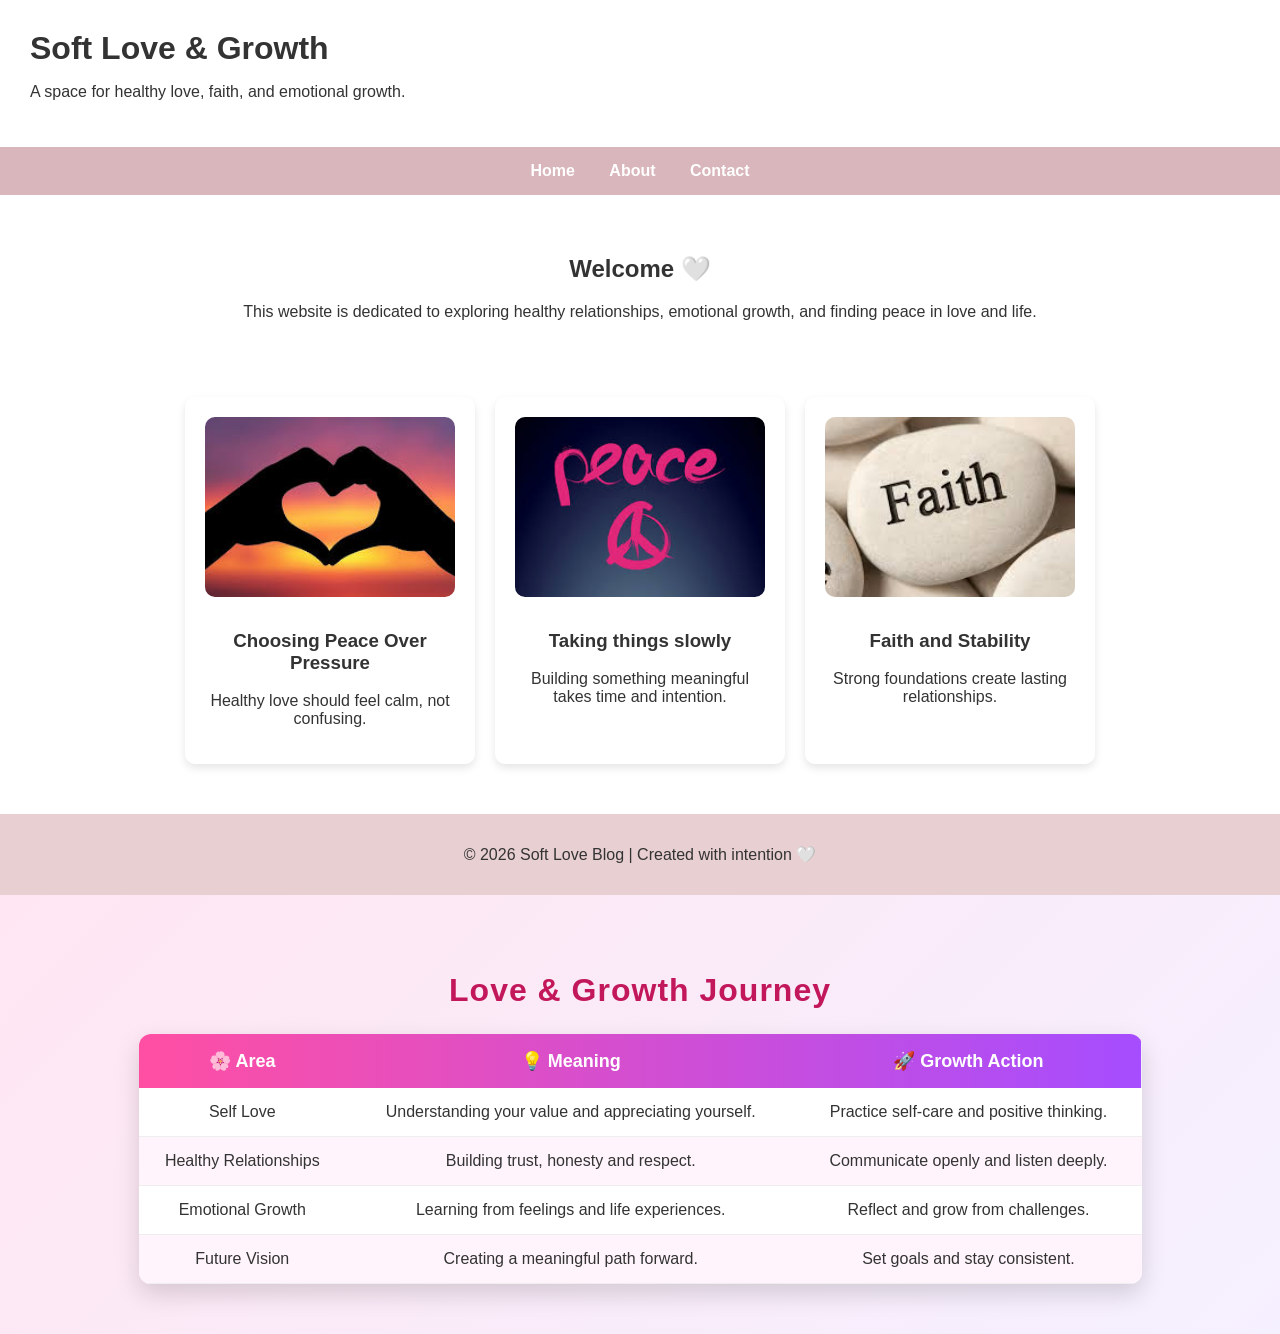
<file: index.html>
<!DOCTYPE html>
<html lang="en">
<head>
    <meta charset="UTF-8">
    <meta name="viewport" content="width=device-width, initial scale=1.0">
    <title>Soft Love Blog</title>
    <link rel="stylesheet" href="style.css">
</head>
<body>

    <header>
        <h1>Soft Love & Growth</h1>
        <p>A space for healthy love, faith, and emotional growth.</p>
    </header>

    <nav>
    <a href="index.html">Home</a>
    <a href="about.html">About</a>
    <a href="contact.html">Contact</a>
</nav>

    <section class="intro">
        <h2>Welcome 🤍</h2>
        <p>
            This website is dedicated to exploring healthy relationships,
            emotional growth, and finding peace in love and life.
        </p>
    </section>

    <section class="posts">
        <div class="card">
            <img src="images/love.jpg" alt="Healthy love">
            <h3>Choosing Peace Over Pressure</h3>
            <p>Healthy love should feel calm, not confusing.</p>
        </div>

        <div class="card">
            <img src="images/Peace.jpg" alt="Taking things slow">
            <h3>Taking things slowly</h3>
            <p>Building something meaningful takes time and intention.</p>
        </div>

        <div class="card">
            <img src="images/Faith.jpg" alt="Faith and Stability">
            <h3>Faith and Stability</h3>
            <p>Strong foundations create lasting relationships.</p>
        </div>
    
    </section>

    <footer>
        <p>© 2026 Soft Love Blog | Created with intention 🤍</p>
    </footer>

</body>
</html>

<section class="wow-table-section">

<h2 class="wow-title">Love & Growth Journey</h2>

<table class="wow-table">

<thead>
<tr>
<th>🌸 Area</th>
<th>💡 Meaning</th>
<th>🚀 Growth Action</th>
</tr>
</thead>

<tbody>

<tr>
<td data-label="Area">Self Love</td>
<td data-label="Meaning">Understanding your value and appreciating yourself.</td>
<td data-label="Growth Action">Practice self-care and positive thinking.</td>
</tr>

<tr>
<td data-label="Area">Healthy Relationships</td>
<td data-label="Meaning">Building trust, honesty and respect.</td>
<td data-label="Growth Action">Communicate openly and listen deeply.</td>
</tr>

<tr>
<td data-label="Area">Emotional Growth</td>
<td data-label="Meaning">Learning from feelings and life experiences.</td>
<td data-label="Growth Action">Reflect and grow from challenges.</td>
</tr>

<tr>
<td data-label="Area">Future Vision</td>
<td data-label="Meaning">Creating a meaningful path forward.</td>
<td data-label="Growth Action">Set goals and stay consistent.</td>
</tr>

</tbody>

</table>

</section>
</file>
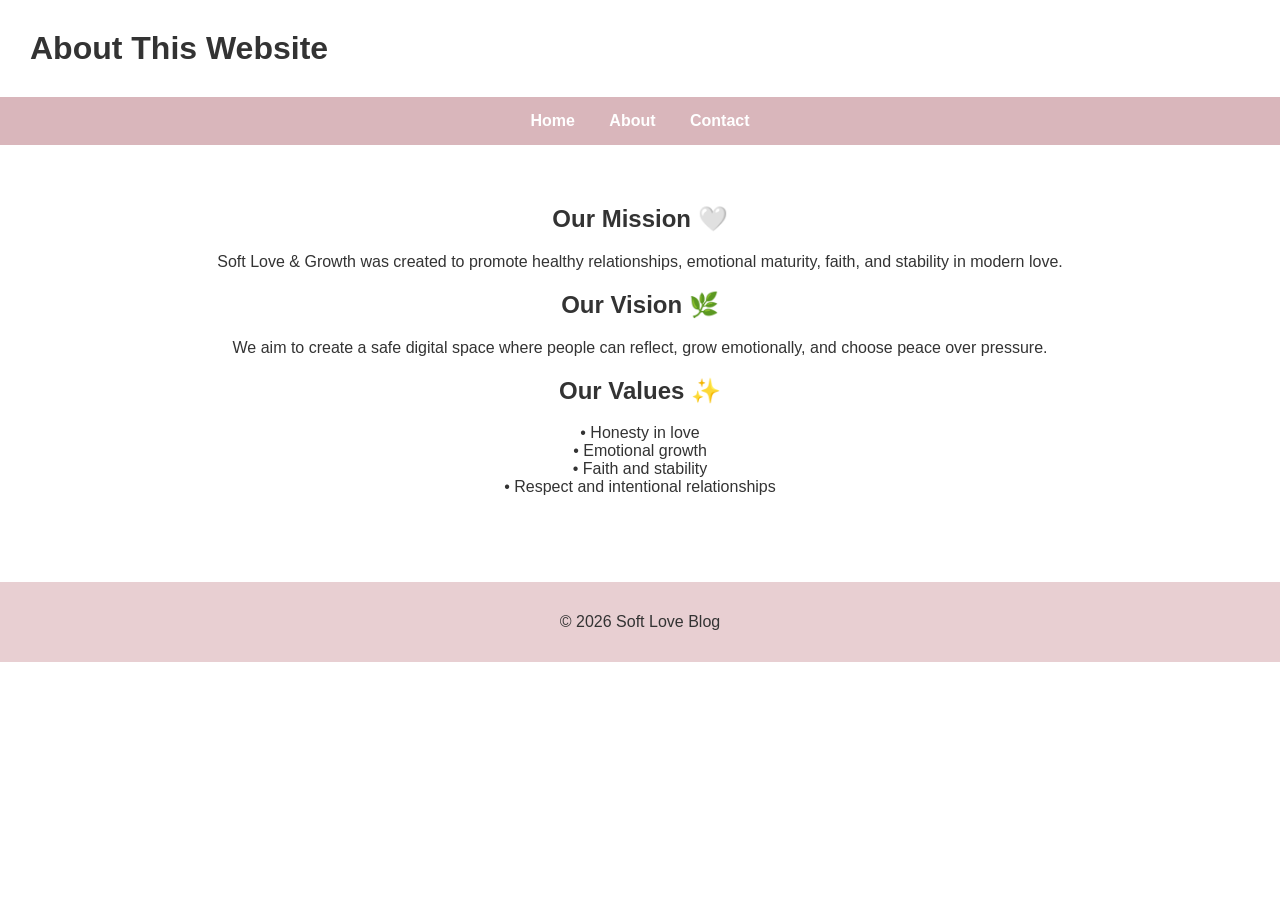
<file: about.html>
<!DOCTYPE html>
<html lang="en">
<head>
    <meta charset="UTF-8">
    <meta name="viewport" content="width=device-width, initial-scale=1.0">
    <title>About - Soft Love Blog</title>
    <link rel="stylesheet" href="style.css">
</head>
<body>

<header>
    <h1>About This Website</h1>
</header>

<nav>
    <a href="index.html">Home</a>
    <a href="about.html">About</a>
    <a href="contact.html">Contact</a>
</nav>

<section class="intro">
    <h2>Our Mission 🤍</h2>
    <p>
        Soft Love & Growth was created to promote healthy relationships,
        emotional maturity, faith, and stability in modern love.
    </p>

    <h2>Our Vision 🌿</h2>
    <p>
        We aim to create a safe digital space where people can reflect,
        grow emotionally, and choose peace over pressure.
    </p>

    <h2>Our Values ✨</h2>
    <p>
        • Honesty in love<br>
        • Emotional growth<br>
        • Faith and stability<br>
        • Respect and intentional relationships
    </p>
</section>
<footer>
    <p>© 2026 Soft Love Blog</p>
</footer>

</body>
</html>
</file>
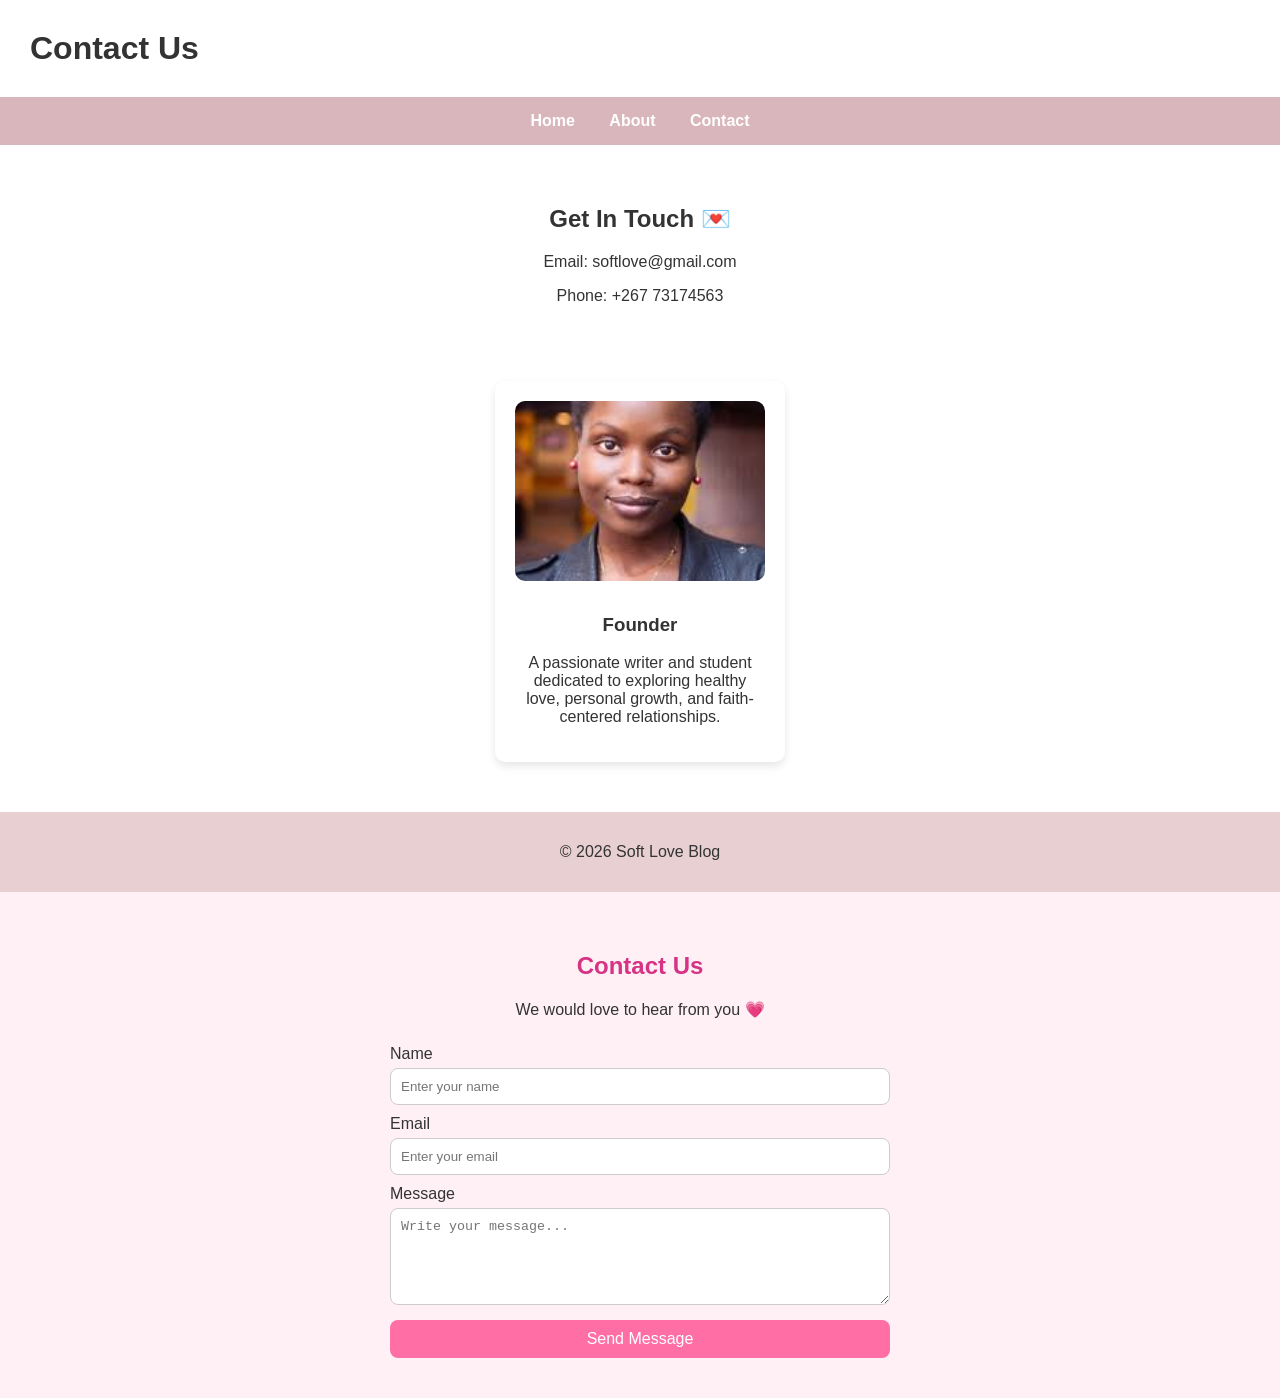
<file: contact.html>
<!DOCTYPE html>
<html lang="en">
<head>
    <meta charset="UTF-8">
    <meta name="viewport" content="width=device-width, initial-scale=1.0">
    <title>Contact - Soft Love Blog</title>
    <link rel="stylesheet" href="style.css">
</head>
<body>

<header>
    <h1>Contact Us</h1>
</header>

<nav>
    <a href="index.html">Home</a>
    <a href="about.html">About</a>
    <a href="contact.html">Contact</a>
</nav>

<section class="intro">
    <h2>Get In Touch 💌</h2>
    <p>Email: softlove@gmail.com</p>
    <p>Phone: +267 73174563</p>
</section>

<section class="posts">
    <div class="card">
        <img src="images/founer.jpg" alt="Founder">
        <h3>Founder</h3>
        <p>
            A passionate writer and student dedicated to exploring healthy love,
            personal growth, and faith-centered relationships.
        </p>
    </div>
</section>

<footer>
    <p>© 2026 Soft Love Blog</p>
</footer>

</body>
</html>

<section class="contact-section">
  <h2>Contact Us</h2>
  <p>We would love to hear from you 💗</p>

  <form class="contact-form">
    
    <label for="name">Name</label>
    <input type="text" id="name" name="name" placeholder="Enter your name" required>

    <label for="email">Email</label>
    <input type="email" id="email" name="email" placeholder="Enter your email" required>

    <label for="message">Message</label>
    <textarea id="message" name="message" placeholder="Write your message..." rows="5"></textarea>

    <button type="submit">Send Message</button>

  </form>
</section>
</file>
<file: style.css>
body {
    font-family: Arial, sans-serif;
    margin: 0;
    background-color: #f9f6f7;
    color: #333;
}

header {
    background-color: #d9b6bb
    text-align: center;
    padding: 30px;
}

header h1 {
    margin: 0;
}

nav {
    background-color: #d9b6bb;
    text-align: center;
    padding: 15px;
}

nav a {
    color: white;
    text-decoration: none;
    margin: 0 15px;
    font-weight: bold;
}

nav a:hover {
    text-decoration: underline;
}

.intro {
    text-align: center;
    padding: 40px 20px;
}

.posts {
    display: flex;
    flex-wrap: wrap;
    justify-content: center;
    gap: 20px;
    padding: 20px;
}

.card {
    background-color: white;
    padding: 20px;
    width: 250px;
    border-radius: 10px;
    box-shadow: 0 4px 8px rgba(0,0,0,0.1);
    text-align: center;
}

.card img {
    width: 100%;
    height: 180px;
    object-fit: cover;
    border-radius: 10px;
    margin-bottom: 10px;
}

footer {
    text-align: center;
    padding: 15px;
    background-color: #e8cfd2;
    margin-top: 30px;
}

@media (max-width: 768px) {

    nav {
        display: flex;
        flex-direction: column;
        gap: 10px;
    }

    .posts {
        flex-direction: column;
        align-items: center;
    }

    .card {
        width: 90%;
    }
}

body {
  font-family: Arial, sans-serif;
  background-color: #fff;
}

.wow-table-section{
padding:50px;
background:linear-gradient(135deg,#ffe6f2,#f5f0ff);
text-align:center;
font-family: 'Segoe UI', sans-serif;
}

.wow-title{
font-size:32px;
color:#c2185b;
margin-bottom:25px;
letter-spacing:1px;
}

.wow-table{
width:85%;
margin:auto;
border-collapse:collapse;
background:white;
border-radius:12px;
overflow:hidden;
box-shadow:0 10px 25px rgba(0,0,0,0.15);
}

.wow-table thead{
background:linear-gradient(90deg,#ff4fa3,#a64dff);
color:white;
}

.wow-table th{
padding:16px;
font-size:18px;
}

.wow-table td{
padding:15px;
border-bottom:1px solid #eee;
transition:all 0.3s ease;
}

.wow-table tbody tr:nth-child(even){
background:#fff4fb;
}

.wow-table tbody tr:hover{
background:linear-gradient(90deg,#ffe0f0,#efe6ff);
transform:scale(1.02);
cursor:pointer;
}

.contact-section{
  text-align: center;
  padding: 40px;
  background-color: #fff0f6;
  font-family: Arial, sans-serif;
}

.contact-section h2{
  color: #d63384;
}

.contact-form{
  max-width: 500px;
  margin: auto;
  display: flex;
  flex-direction: column;
}

.contact-form label{
  text-align: left;
  margin-top: 10px;
}

.contact-form input,
.contact-form textarea{
  padding: 10px;
  margin-top: 5px;
  border: 1px solid #ccc;
  border-radius: 8px;
}

.contact-form button{
  margin-top: 15px;
  padding: 10px;
  border: none;
  background-color: #ff6fa5;
  color: white;
  font-size: 16px;
  border-radius: 8px;
  cursor: pointer;
}

.contact-form button:hover{
  background-color: #e0558d;
}
</file>
